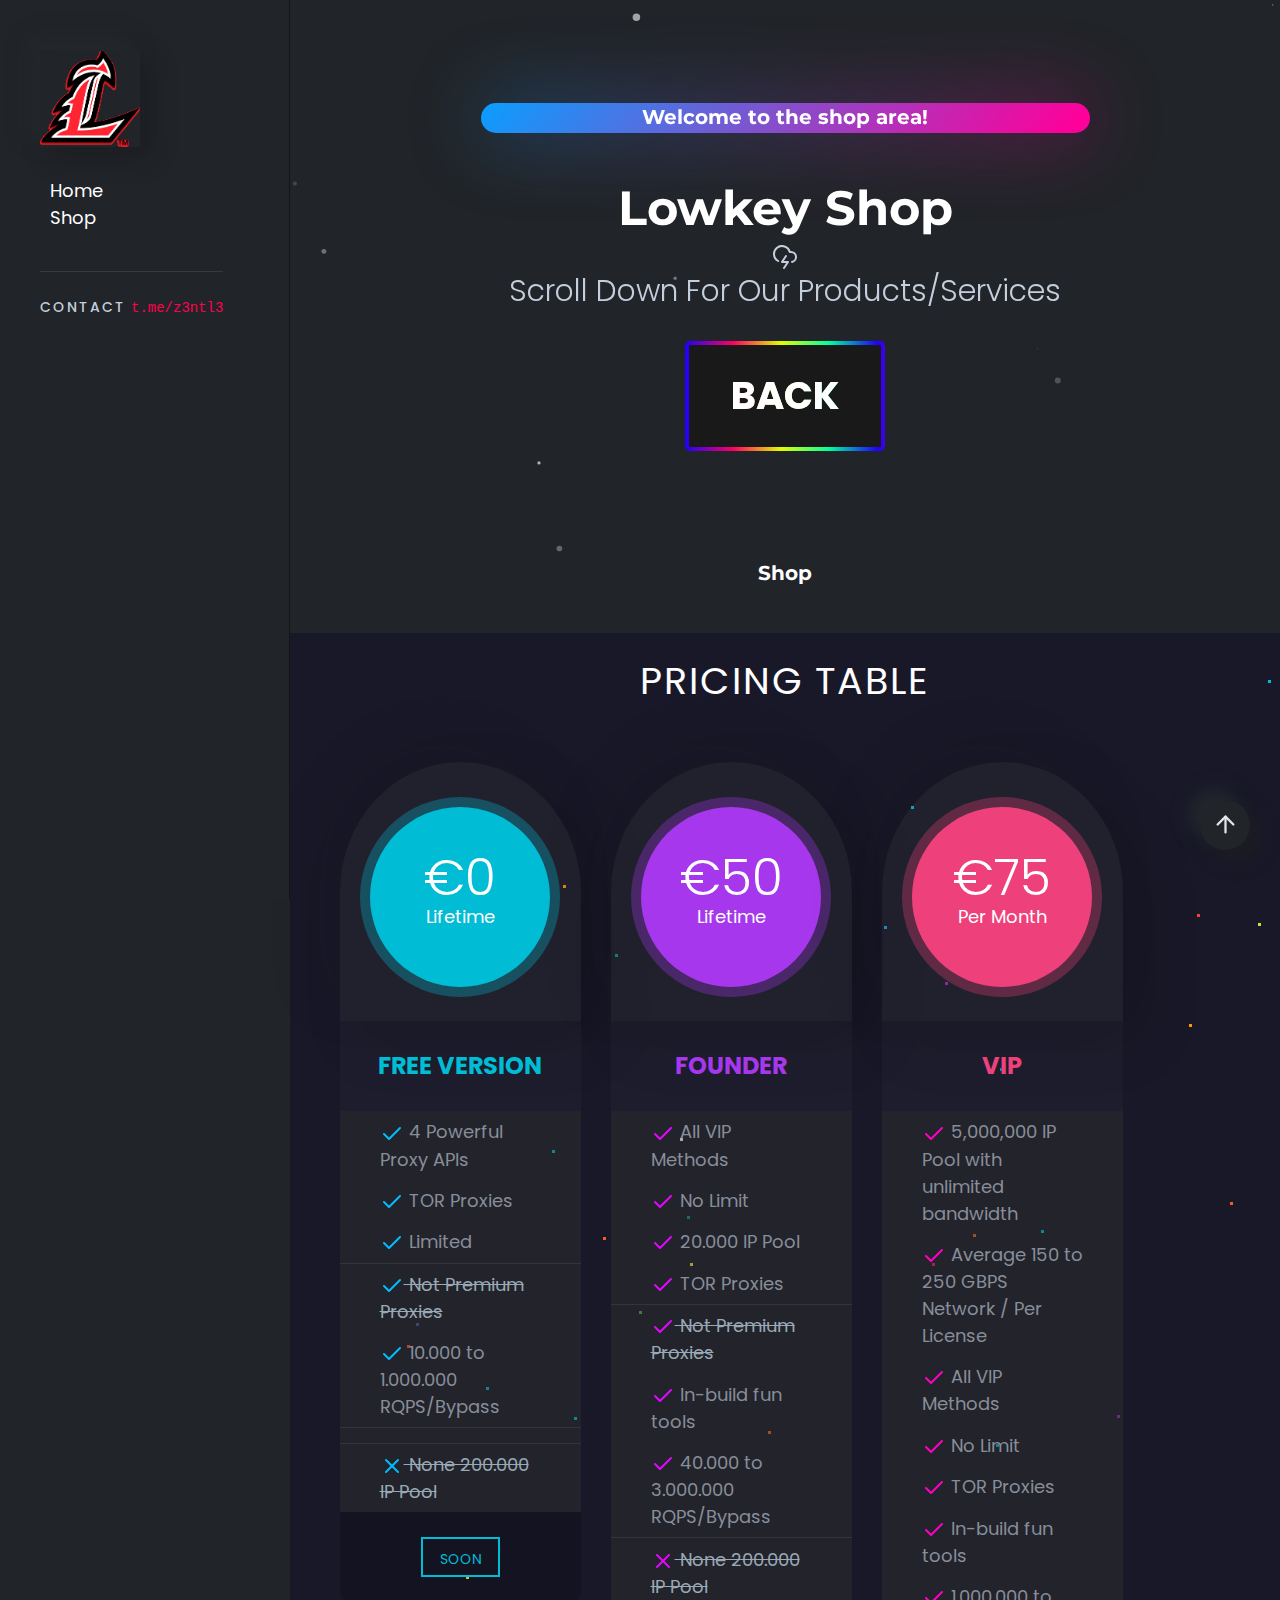
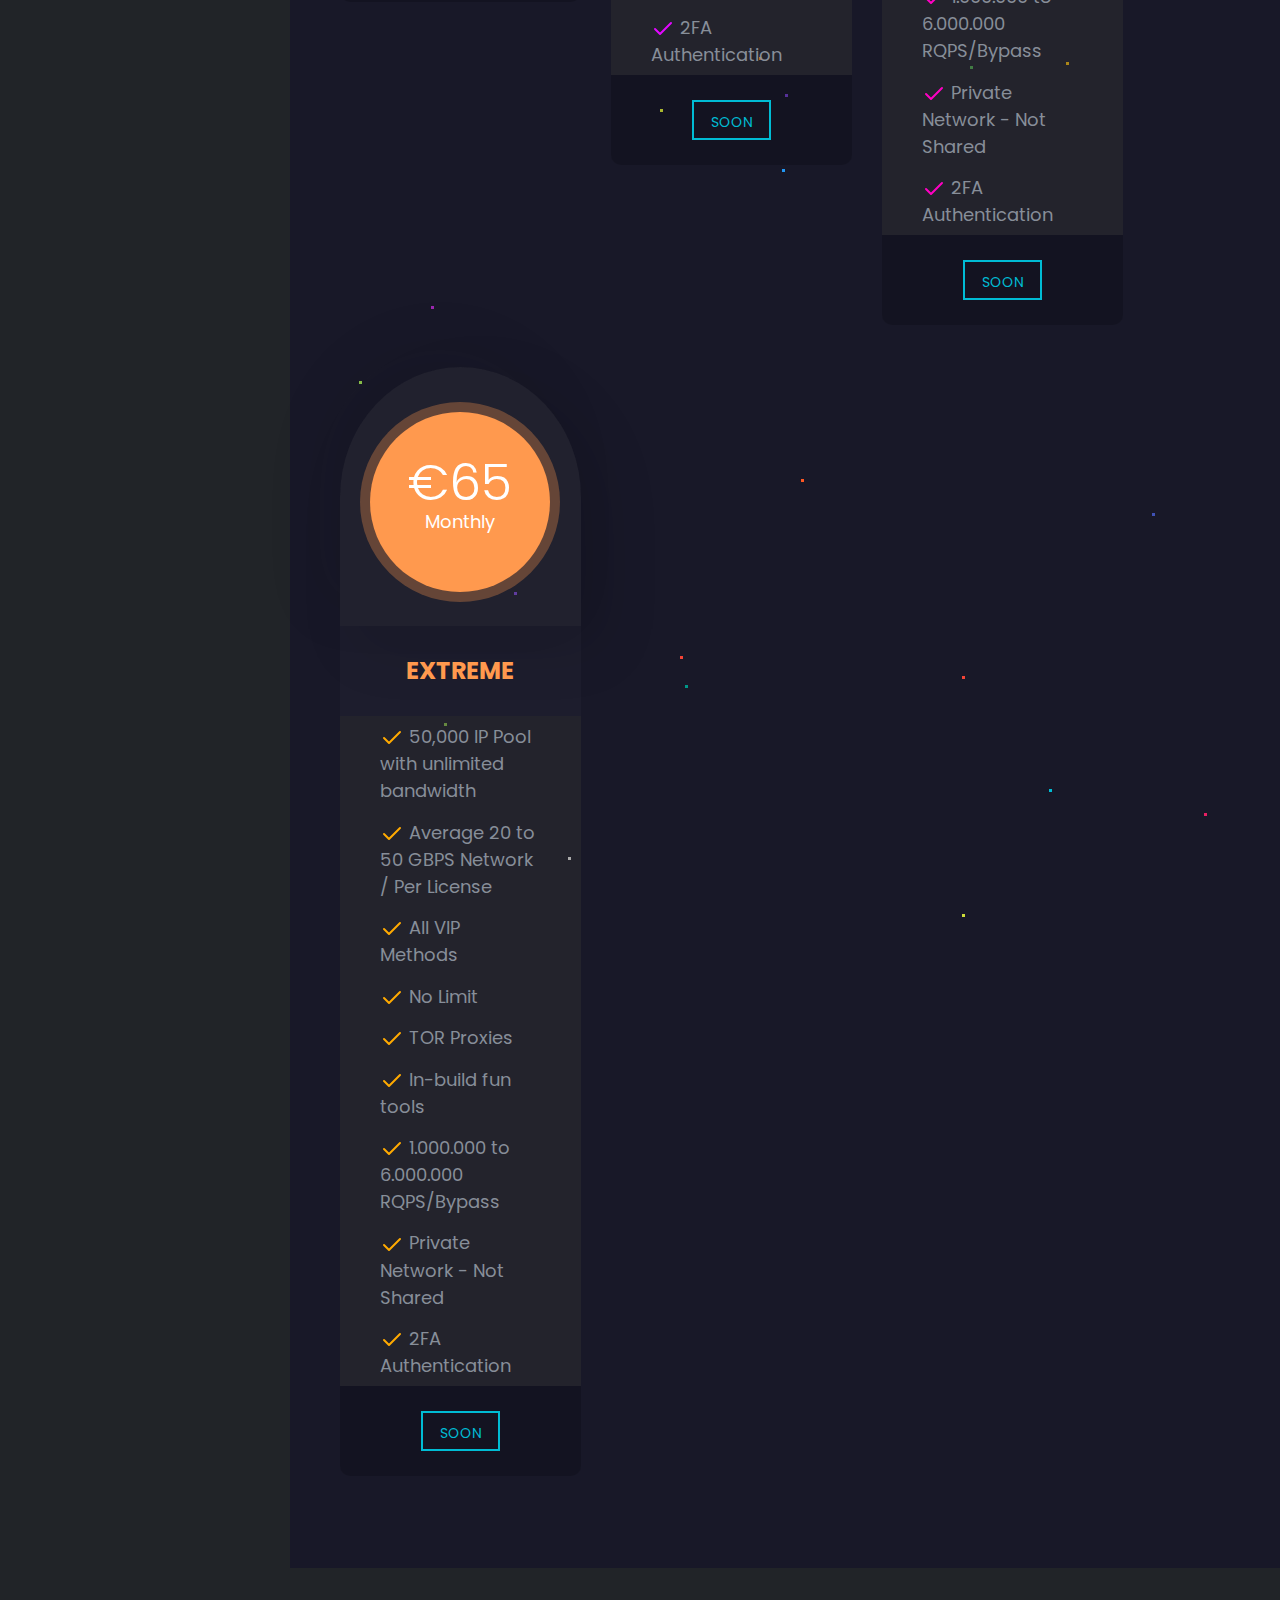
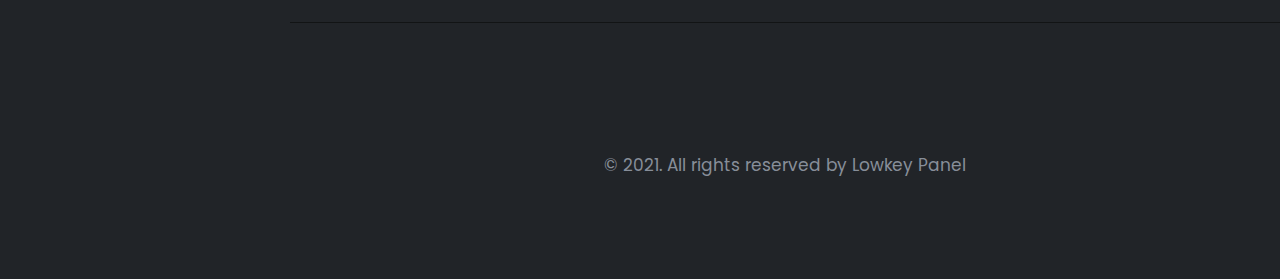
<file: shop/index.html>
<!DOCTYPE html>
<html lang="en">
<head>
<meta charset="utf-8">
<title>LowkeyPanel — #Shop</title>

<meta name="viewport" content="width=device-width, initial-scale=1">
<meta name="description" content="Buy your spot for Lowkey Panel now.">
<meta property="og:title" content="LowkeyPanel — #Shop">
<meta property="og:site_name" content="Lowkey CLI">
<meta property="og:url" content="https://lowkeypanel.me">
<meta property="og:description" content="Buy your spot for Lowkey Panel now.">
<meta property="og:type" content="website">
<meta property="og:image" content="https://lowkeypanel.me/logo.png">
<link rel="apple-touch-icon" sizes="180x180" href="https://lowkeypanel.me/logo.png">
<link rel="icon" type="image/png" sizes="32x32" href="https://lowkeypanel.me/logo.png">
<link rel="icon" type="image/png" sizes="16x16" href="https://lowkeypanel.me/logo.png">
<link rel="manifest" href="https://lowkeypanel.me/logo.png">
<link rel="mask-icon" href="https://lowkeypanel.me/logo.png" color="#5bbad5">
<link rel="shortcut icon" href="https://lowkeypanel.me/logo.png">
<meta name="apple-mobile-web-app-title" content="Lowkey CLI">
<meta name="application-name" content="Lowkey CLI">
<meta name="theme-color" content="#35363A">
<link rel="canonical" href="https://lowkeypanel.me">
<link rel="stylesheet" href="1.css">
<link rel="stylesheet" href="assets/css/vendor/bootstrap.min.css">
<link rel="stylesheet" href="assets/css/vendor/slick.css">
<link rel="stylesheet" href="assets/css/vendor/slick-theme.css">
<link rel="stylesheet" href="assets/css/vendor/aos.css">
<link rel="stylesheet" href="assets/css/plugins/feature.css">
<link rel="stylesheet" href="assets/css/style.css">
</head>

<body>
<script type="text/javascript">
var Tawk_API=Tawk_API||{}, Tawk_LoadStart=new Date();
(function(){
var s1=document.createElement("script"),s0=document.getElementsByTagName("script")[0];
s1.async=true;
s1.src='https://embed.tawk.to/612ac3e2d6e7610a49b27f0b/1fe7gqbcb';
s1.charset='UTF-8';
s1.setAttribute('crossorigin','*');
s0.parentNode.insertBefore(s1,s0);  
})();
</script>

<body class="template-color-1 home-sticky spybody" data-spy="scroll" data-target=".navbar-example2" data-offset="150">

    <!-- start Header area -->
    <div class="d-none d-xl-block">
        <header class="rn-header-area d-flex align-items-start flex-column left-header-style">
            <div class="logo-area">
                <a href="index.html">
                    <img src="logo.png" width="100" height="100">
                </a>
            </div>
            <nav id="sideNavs" class="mainmenu-nav navbar-example2">
                <ul class="primary-menu nav nav-pills">
                    <a button href="https://lowkeypanel.me/index.html">Home </button></a><br>
                    
                    <a button href="index.html">Shop </button></a><br>
                    
                    
                </ul>
            </nav>
            <div class="footer">
                <div class="social-share-style-1 mt--40">
                    <span class="title">Contact</span>
                    <code>t.me/z3ntl3</code>
                    
                    </ul>
                </div>
            </div>
        </header>
    </div>
    <!-- start Header area end -->

    <!-- Header Mobile Bar  -->
    <div class="header-style-2 d-block d-xl-none">
        <div class="row align-items-center">
            <div class="col-6">
                <div class="logo">
                    <a href="index.html">
                        <img src="logo.png" alt="Logo">
                    </a>
                </div>
            </div>
            <div class="col-6">
                <div class="header-right text-right">
                    <div class="hamberger-menu">
                        <i id="menuBtn" class="feather-menu humberger-menu"></i>
                    </div>
                </div>
            </div>
        </div>
    </div>
    <!-- Header Mobile Bar  -->

    <!-- Start Popup Mobile Menu  -->
    <div class="popup-mobile-menu">
        <div class="inner">
            <div class="menu-top">
                <div class="menu-header">
                    <a class="logo" href="index.html">
                        <img src="logo.png" width="50" height="50">
                    </a>
                    <div class="close-button">
                        <button class="close-menu-activation close"><i data-feather="x"></i></button>
                    </div>
                </div>
            </div>
            <div class="content">
                <ul class="primary-menu nav nav-pills">
                    <li class="nav-item"><a class="nav-link smoth-animation-two active" href="#home">Home</a></li>
                    
                    
                </ul>
                <!-- social sharea area -->
                <div class="social-share-style-1 mt--40">
                    <span class="title">CONTACT</span>
                    <ul class="social-share d-flex liststyle">
			    <code>t.me/z3ntl3</code>
                    </ul>
                </div>
                <!-- end -->
            </div>
        </div>
    </div>
    <!-- End Popup Mobile Menu  -->

    <main class="page-wrapper-two">

        <!-- start slider area -->
        <section id="home" class="slider-style-5 rn-section-gap pb--110 align-items-center with-particles">
            <div id="particles-js"></div>
            <div class="container">
                <div class="row">
                    <div class="col-lg-12">
                        <div class="banner-inner">
                          <div class="why">
                          <div class="block glow">
                             <h6>Welcome to the shop area!</h6>
                         </div>
                          
                          </div>
                            <h1>Lowkey Shop</h1>
                            <!-- type headline start-->
                            <span class="cd-headline clip is-full-width">
                                <span><i data-feather="cloud-lightning"></i><br>Scroll Down For Our Products/Services</span>
                            <!-- ROTATING TEXT -->
                            
                        </div><br>
                        <center>
                            <a href="https://lowkeypanel.me/" target="_blank"class="rainbow-button" alt="Back"></a></center>
                    </div>
                </div>
            </div>
        </section>
        <!-- start slider area End -->
<center>
    <h6>Shop</h6><br>
    <div id="mainCoantiner">
        <!--dust particel-->
        <div class="margin-body">
        
        <div>
          <div class="starsec"></div>
          <div class="starthird"></div>
          <div class="starfourth"></div>
          <div class="starfifth"></div>
        </div>
        <!--Dust particle end--->
      
        <div class="row">
          <div class="col-sm-12 col-md-12">
            <div class="wpb_text_column wpb_content_element ">
                <div class="wpb_wrapper">
                  <div class="title-h1 text-center"><span><span class="light">pricing </span> table</span></div>
                </div>
              </div>
          </div>
        </div>
        
        <div class="row">
          <div class="col-sm-3 col-md-3 pricing-column-wrapper">
               <div class="pricing-column">
                    <div class="pricing-price-row">
                      <div class="pricing-price-wrapper">
                        <div class="pricing-price">
                          <div class="pricing-cost">€0</div>
                          <div class="time">Lifetime</div>
                        </div>
                      </div>
                    </div>
                    <div class="pricing-row-title">
                      <div class="pricing_row_title">Free Version</div>
                    </div>
                    <figure><i data-feather="check" color=#03bcff></i> 4 Powerful Proxy APIs </figure>
                    <figure><i data-feather="check" color=#03bcff></i> TOR Proxies</figure>
                    <figure><i data-feather="check" color=#03bcff></i> Limited</figure>
                    <figure class="pricing-row strike"><i data-feather="check" color=#03bcff></i> Not Premium Proxies</figure>
                    
                    <figure><i data-feather="check" color=#03bcff></i> 10.000 to 1.000.000 RQPS/Bypass</figure>
		    
                    <figure class="pricing-row strike"><span></span></figure>
                    <figure class="pricing-row strike"><i data-feather="x" color=#03bcff></i> None 200.000 IP Pool</figure>
                    
                    <div class="pricing-footer">
                      <div class="gem-button-container gem-button-position-center"><a href="" target="_blank" class="gem-button gem-green">Soon</a></div>
                    </div>
                  </div>
          </div>
          <div class="col-sm-3 col-md-3 pricing-column-wrapper">
             <div class="pricing-column">
                    <div class="pricing-price-row">
                      <div class="pricing-price-wrapper">
                        <div class="pricing-price">
                          <div class="pricing-cost">€50</div>
                          <div class="time">Lifetime</div>
                        </div>
                      </div>
                    </div>
                    <div class="pricing-row-title">
                      <div class="pricing_row_title">Founder</div>
                    </div>
                    <figure><i data-feather="check" color=#e208ff></i> All VIP Methods</figure>
                    <figure><i data-feather="check" color=#e208ff></i> No Limit</figure>
                    <figure><i data-feather="check" color=#e208ff></i> 20.000 IP Pool</figure>
                    <figure><i data-feather="check" color=#e208ff></i> TOR Proxies</figure>
                    <figure class="pricing-row strike"><i data-feather="check" color=#e208ff></i> Not Premium Proxies</figure>
                    <figure><i data-feather="check" color=#e208ff></i> In-build fun tools </figure>
                    <figure><i data-feather="check" color=#e208ff></i> 40.000 to 3.000.000 RQPS/Bypass</figure>
                    <figure class="pricing-row strike"><i data-feather="x" color=#e208ff></i> None 200.000 IP Pool</figure>
		     <figure><i data-feather="check" color=#e208ff></i> 2FA Authentication</figure>
                    
                    
                   
                     <div class="pricing-footer">
                        <div class="gem-button-container gem-button-position-center"><a href="" target="_blank" class="gem-button gem-green">Soon</a></div>
                      </div>
                  
                  </div>
          </div>
          <div class="col-sm-3 col-md-3 pricing-column-wrapper">
            <div class="pricing-column">
                    <div class="pricing-price-row">
                      <div class="pricing-price-wrapper">
                        <div class="pricing-price">
                          <div class="pricing-cost">€75</div>
                          <div class="time">Per Month</div>
                        </div>
                      </div>
                    </div>
                    <div class="pricing-row-title">
                      <div class="pricing_row_title">VIP</div>
                    </div>
                    <figure><i data-feather="check" color=#ff00c3></i> 5,000,000 IP Pool with unlimited bandwidth</figure>
                    <figure><i data-feather="check" color=#ff00c3></i> Average 150 to 250 GBPS Network / Per License</figure>
                    
                    <figure><i data-feather="check" color=#ff00c3></i> <span>All VIP Methods</span></figure>
                    <figure><i data-feather="check" color=#ff00c3></i> <span>No Limit</span></figure>
                    <figure><i data-feather="check" color=#ff00c3></i> <span>TOR Proxies</span></figure>
                    
                    <figure><i data-feather="check" color=#ff00c3></i> In-build fun tools</figure>
                    <figure><i data-feather="check" color=#ff00c3></i> 1.000.000 to 6.000.000 RQPS/Bypass</figure>
		            <figure><i data-feather="check" color=#ff00c3></i> Private Network - Not Shared</figure>
		    <figure><i data-feather="check" color=#ff00c3></i> 2FA Authentication</figure>
                    <div class="pricing-footer">
                        <div class="gem-button-container gem-button-position-center"><a href="" target="_blank" class="gem-button gem-green">Soon</a></div>
                      </div>
                  </div>
          </div>
            <div class="col-sm-3 col-md-3 pricing-column-wrapper">
                <div class="pricing-column">
                        <div class="pricing-price-row">
                        <div class="pricing-price-wrapper">
                            <div class="pricing-price">
                            <div style=" " class="pricing-cost">€65</div>
                            <div class="time" style="display:inline-block;">Monthly</div>
                            </div>
                        </div>
                        </div>
                        <div class="pricing-row-title">
                        <div class="pricing_row_title">Extreme</div>
                        </div>
                        <figure><i data-feather="check" color=#ffaa00></i> 50,000 IP Pool with unlimited bandwidth</figure>
                        <figure><i data-feather="check" color=#ffaa00></i> Average 20 to 50 GBPS Network / Per License</figure>
                    	<figure><i data-feather="check" color=#ffaa00></i> <span>All VIP Methods</span></figure>
                    	<figure><i data-feather="check" color=#ffaa00></i> <span>No Limit</span></figure>
                    
                    	<figure><i data-feather="check" color=#ffaa00></i> <span>TOR Proxies</span></figure>
                    
                    	<figure><i data-feather="check" color=#ffaa00></i> In-build fun tools</figure>
                        <figure><i data-feather="check" color=#ffaa00></i> 1.000.000 to 6.000.000 RQPS/Bypass</figure>
                        <figure><i data-feather="check" color=#ffaa00></i> Private Network - Not Shared</figure>
			<figure><i data-feather="check" color=#ffaa00></i> 2FA Authentication</figure>
                        <div class="pricing-footer">
                            <div class="gem-button-container gem-button-position-center"><a href="" target="_blank" class="gem-button gem-green">Soon</a></div>
                          </div>
                    </div>
            </div>
        </div>
      
       </div>
      </div>
        <br><br>

        

        <!-- End SIngle Service -->
                    

                </div>
            </div>
        </div>
        <!-- End Resume Area -->
        
        <!-- pricing area -->
        <!-- Start Footer Area -->
        <div class="rn-footer-area rn-section-gap section-separator">
            <div class="container">
                <div class="row">
                    <div class="col-lg-12">
                        <div class="footer-area text-center">
                            <p class="description mt--30">© 2021. All rights reserved by <a target="_blank" href="https://lowkeypanel.me/">Lowkey Panel</a></p>
                        </div>
                    </div>
                </div>
            </div>
        </div>
        <!-- End Footer Area -->
        <!-- modal area -->
        <!-- Modal Portfolio Body area Start -->
       
        <!-- End Modal Portfolio area -->
        <!-- modal area End -->


        <!-- Back to  top Start -->
        <div class="backto-top">
            <div>
                <i data-feather="arrow-up"></i>
            </div>
        </div>
        <!-- Back to top end -->

    </main>







    <!-- JS ============================================ -->
    <script src="assets/js/vendor/jquery.js"></script>
    <script src="assets/js/vendor/modernizer.min.js"></script>
    <script src="assets/js/vendor/feather.min.js"></script>
    <script src="assets/js/vendor/slick.min.js"></script>
    <script src="assets/js/vendor/bootstrap.js"></script>
    <script src="assets/js/vendor/text-type.js"></script>
    <script src="assets/js/vendor/wow.js"></script>
    <script src="assets/js/vendor/aos.js"></script>
    <script src="assets/js/vendor/particles.js"></script>
    <!-- main JS -->
    <script src="assets/js/main.js"></script>

    <script>
        particlesJS('particles-js',

            {
                "particles": {
                    "number": {
                        "value": 20,
                        "density": {
                            "enable": true,
                            "value_area": 800
                        }
                    },
                    "color": {
                        "value": ["#ffffff", ]
                    },
                    "shape": {
                        "type": "circle",
                        "stroke": {
                            "width": 0,
                            "color": "#000000"
                        },
                        "polygon": {
                            "nb_sides": 4
                        },
                        "image": {
                            "src": "img/github.svg",
                            "width": 100,
                            "height": 100
                        }
                    },
                    "opacity": {
                        "value": 0.8,
                        "random": true,
                        "anim": {
                            "enable": false,
                            "speed": 1,
                            "opacity_min": 0.1,
                            "sync": false
                        }
                    },
                    "size": {
                        "value": 4,
                        "random": true,
                        "anim": {
                            "enable": false,
                            "speed": 40,
                            "size_min": 0.1,
                            "sync": false
                        }
                    },
                    "line_linked": {
                        "enable": false,
                        "distance": 150,
                        "color": "#ffffff",
                        "opacity": 0.4,
                        "width": 1
                    },
                    "move": {
                        "enable": true,
                        "speed": 6,
                        "direction": "none",
                        "random": false,
                        "straight": false,
                        "out_mode": "out",
                        "attract": {
                            "enable": false,
                            "rotateX": 600,
                            "rotateY": 1200
                        }
                    }
                },
                "interactivity": {
                    "detect_on": "canvas",
                    "events": {
                        "onhover": {
                            "enable": true,
                            "mode": "repulse"
                        },
                        "onclick": {
                            "enable": true,
                            "mode": "push"
                        },
                        "resize": true
                    },
                    "modes": {
                        "grab": {
                            "distance": 400,
                            "line_linked": {
                                "opacity": 1
                            }
                        },
                        "bubble": {
                            "distance": 800,
                            "size": 40,
                            "duration": 2,
                            "opacity": 8,
                            "speed": 3
                        },
                        "repulse": {
                            "distance": 200
                        },
                        "push": {
                            "particles_nb": 4
                        },
                        "remove": {
                            "particles_nb": 2
                        }
                    }
                },
                "retina_detect": true,
                "config_demo": {
                    "hide_card": false,
                    "background_color": "#b61924",
                    "background_image": "",
                    "background_position": "50% 50%",
                    "background_repeat": "no-repeat",
                    "background_size": "cover"
                }
            }

        );
    </script>
</body>
</html>
</file>
<file: shop/1.css>
body
{
      background-color: #181828;
}

#mainCoantiner
{
  background-image:url("https://1.bp.blogspot.com/-Fo3iRt97ZXY/XvSG4EMwi0I/AAAAAAAAVEo/mrApRTcVVRk1m-fX9K-ffNwRUXlHUocdwCLcBGAsYHQ/s1600/h.jpg");
  
   background-color: #181828;
  height:100%;
  width:100%;
  padding-bottom: 50px;
}

.mystyleSec
{
  background-image: url(http://thepatternlibrary.com/img/h.jpg);
}

.mystylethird
{
background-image: url("https://www.toptal.com/designers/subtlepatterns/patterns/binding_dark.png");
}
/*************header*******/

.main-header {
    top: 0;
    left: 0;
    z-index: 20;
    -webkit-transform: translate3d(0,0,0);
    height: 70px;
    width: 100%;
    bottom: inherit;
    text-align: center;
    background: rgba(28, 31, 47, 0.16);
    overflow: hidden;
    border: 1px solid #2e344d;
    -webkit-transition: all 0.3s ease-in-out 0s;
    -moz-transition: all 0.3s ease-in-out 0s;
    -ms-transition: all 0.3s ease-in-out 0s;
    -o-transition: all 0.3s ease-in-out 0s;
    transition: all 0.3s ease-in-out 0s;
    box-shadow: 10px 10px 36px rgb(0,0,0,0.5), -13px -13px 23px rgba(255,255,255, 0.03);
    border-width: 1px 0px 0 1px;
}

.folio-btn {
    position: absolute;
    bottom: 0;
    background: rgba(255, 255, 255, 0.03);
    border-top: 1px solid rgba(255,255,255,0.1);
    right: 0;
    height: 70px;
    width: 70px;
}

.folio-btn-item {
position: absolute;
    width: 40px;
    height: 40px;
    left: 15px;
    top: 15px;
}

.folio-btn-dot {
    float: left;
    width: 33.3%;
    height: 33.3%;
    position: relative;
}

.folio-btn-dot:before {
    content: '';
    position: absolute;
    left: 50%;
    top: 50%;
    width: 4px;
    height: 4px;
    margin: -2px 0 0 -2px;
    border-radius: 50%;
    transition: all 300ms linear;
    transform: scale(1.0);
}

.folio-btn-dot:before
{
  background: #00BCD4;
}

.folio-btn:hover .folio-btn-dot:first-child:before, .folio-btn:hover .folio-btn-dot:nth-child(3):before, .folio-btn:hover .folio-btn-dot:nth-child(4):before, .folio-btn:hover .folio-btn-dot:nth-child(8):before {
    transform: scale(1.8);
    opacity: 0.5;
}


/***social***/
.header-social {
position: absolute;
    z-index: 20;
    width: auto;
    bottom: 17px;
    right: 90px;
    padding: 0;
    min-width: 140px;
    box-shadow: 3px 9px 16px rgb(0,0,0,0.4), -3px -3px 10px rgba(255,255,255, 0.06), inset 14px 14px 26px rgb(0,0,0,0.3), inset -3px -3px 15px rgba(255,255,255, 0.05);
    border-width: 1px 0px 0px 1px;
    border-style: solid;
    border-color: #2e344d;
}

.header-social:before
{
  background: #00BCD4;
}

.header-social:before {
    content: '';
    position: absolute;
    left: 50%;
    top: -3px;
    width: 36px;
    margin-left: -18px;
    height: 6px;
}

.header-social li {
    display: block;
    float: left;
    margin-top: 0;
}

.header-social li a {
    width: 36px;
    height: 36px;
    line-height: 36px;
    display: inline-block;
    font-size: 12px;
    border-style: solid;
    color: rgba(255, 255, 255, 0.41);
    border: 1px solid rgba(255, 255, 255, 0.08);
    transition: all 300ms linear;
}

.header-social li a:hover
{
  color:  #00BCD4;
  cursor:pointer;
}

ul, li
{
      border: none;
    outline: 0;
    font-weight: inherit;
    font-style: inherit;
    font-size: 100%;
    font-family: inherit;
    vertical-align: baseline;
    text-decoration: none;
    margin: 0;
    padding: 0;
}

ol, ul {
    list-style: none;
}

.main-header:before {
    content: '';
    position: absolute;
    left: 10px;
    width: 60px;
    height: 1px;
    bottom: 120px;
    background: rgba(255,255,255,0.1);
}

/***end*****/

.card{    border: none;
    border-radius: 30px;
background-color: #14edaa;}

.wow-bg
{
      background-color: #141421;
    border: 1px solid #2e2e4c;
    box-shadow: 3px 9px 16px rgb(0,0,0,0.4), -3px -3px 10px rgba(255,255,255, 0.06), inset 14px 14px 26px rgb(0,0,0,0.3), inset -3px -3px 15px rgba(255,255,255, 0.05);
  border-radius: 10px;
  margin-top: 4px;
}



.starsec{
  content: " ";
    position: absolute;
    width: 3px;
    height: 3px;
    background: transparent;
   box-shadow: 571px 173px #00BCD4, 1732px 143px #00BCD4, 1745px 454px #FF5722, 234px 784px #00BCD4, 1793px 1123px #FF9800, 1076px 504px #03A9F4, 633px 601px #FF5722, 350px 630px #FFEB3B, 1164px 782px #00BCD4, 76px 690px #3F51B5, 1825px 701px #CDDC39, 1646px 578px #FFEB3B, 544px 293px #2196F3, 445px 1061px #673AB7, 928px 47px #00BCD4, 168px 1410px #8BC34A, 777px 782px #9C27B0, 1235px 1941px #9C27B0, 104px 1690px #8BC34A, 1167px 1338px #E91E63, 345px 1652px #009688, 1682px 1196px #F44336, 1995px 494px #8BC34A, 428px 798px #FF5722, 340px 1623px #F44336, 605px 349px #9C27B0, 1339px 1344px #673AB7, 1102px 1745px #3F51B5, 1592px 1676px #2196F3, 419px 1024px #FF9800, 630px 1033px #4CAF50, 1995px 1644px #00BCD4, 1092px 712px #9C27B0, 1355px 606px #F44336, 622px 1881px #CDDC39, 1481px 621px #9E9E9E, 19px 1348px #8BC34A, 864px 1780px #E91E63, 442px 1136px #2196F3, 67px 712px #FF5722, 89px 1406px #F44336, 275px 321px #009688, 592px 630px #E91E63, 1012px 1690px #9C27B0, 1749px 23px #673AB7, 94px 1542px #FFEB3B, 1201px 1657px #3F51B5, 1505px 692px #2196F3, 1799px 601px #03A9F4, 656px 811px #00BCD4, 701px 597px #00BCD4, 1202px 46px #FF5722, 890px 569px #FF5722, 1613px 813px #2196F3, 223px 252px #FF9800, 983px 1093px #F44336, 726px 1029px #FFC107, 1764px 778px #CDDC39, 622px 1643px #F44336, 174px 1559px #673AB7, 212px 517px #00BCD4, 340px 505px #FFF, 1700px 39px #FFF, 1768px 516px #F44336, 849px 391px #FF9800, 228px 1824px #FFF, 1119px 1680px #FFC107, 812px 1480px #3F51B5, 1438px 1585px #CDDC39, 137px 1397px #FFF, 1080px 456px #673AB7, 1208px 1437px #03A9F4, 857px 281px #F44336, 1254px 1306px #CDDC39, 987px 990px #4CAF50, 1655px 911px #00BCD4, 1102px 1216px #FF5722, 1807px 1044px #FFF, 660px 435px #03A9F4, 299px 678px #4CAF50, 1193px 115px #FF9800, 918px 290px #CDDC39, 1447px 1422px #FFEB3B, 91px 1273px #9C27B0, 108px 223px #FFEB3B, 146px 754px #00BCD4, 461px 1446px #FF5722, 1004px 391px #673AB7, 1529px 516px #F44336, 1206px 845px #CDDC39, 347px 583px #009688, 1102px 1332px #F44336, 709px 1756px #00BCD4, 1972px 248px #FFF, 1669px 1344px #FF5722, 1132px 406px #F44336, 320px 1076px #CDDC39, 126px 943px #FFEB3B, 263px 604px #FF5722, 1546px 692px #F44336;
  animation: animStar 150s linear infinite;
}

.starthird
{
  content: " ";
    position: absolute;
    width: 3px;
    height: 3px;
    background: transparent;
   box-shadow: 571px 173px #00BCD4, 1732px 143px #00BCD4, 1745px 454px #FF5722, 234px 784px #00BCD4, 1793px 1123px #FF9800, 1076px 504px #03A9F4, 633px 601px #FF5722, 350px 630px #FFEB3B, 1164px 782px #00BCD4, 76px 690px #3F51B5, 1825px 701px #CDDC39, 1646px 578px #FFEB3B, 544px 293px #2196F3, 445px 1061px #673AB7, 928px 47px #00BCD4, 168px 1410px #8BC34A, 777px 782px #9C27B0, 1235px 1941px #9C27B0, 104px 1690px #8BC34A, 1167px 1338px #E91E63, 345px 1652px #009688, 1682px 1196px #F44336, 1995px 494px #8BC34A, 428px 798px #FF5722, 340px 1623px #F44336, 605px 349px #9C27B0, 1339px 1344px #673AB7, 1102px 1745px #3F51B5, 1592px 1676px #2196F3, 419px 1024px #FF9800, 630px 1033px #4CAF50, 1995px 1644px #00BCD4, 1092px 712px #9C27B0, 1355px 606px #F44336, 622px 1881px #CDDC39, 1481px 621px #9E9E9E, 19px 1348px #8BC34A, 864px 1780px #E91E63, 442px 1136px #2196F3, 67px 712px #FF5722, 89px 1406px #F44336, 275px 321px #009688, 592px 630px #E91E63, 1012px 1690px #9C27B0, 1749px 23px #673AB7, 94px 1542px #FFEB3B, 1201px 1657px #3F51B5, 1505px 692px #2196F3, 1799px 601px #03A9F4, 656px 811px #00BCD4, 701px 597px #00BCD4, 1202px 46px #FF5722, 890px 569px #FF5722, 1613px 813px #2196F3, 223px 252px #FF9800, 983px 1093px #F44336, 726px 1029px #FFC107, 1764px 778px #CDDC39, 622px 1643px #F44336, 174px 1559px #673AB7, 212px 517px #00BCD4, 340px 505px #FFF, 1700px 39px #FFF, 1768px 516px #F44336, 849px 391px #FF9800, 228px 1824px #FFF, 1119px 1680px #FFC107, 812px 1480px #3F51B5, 1438px 1585px #CDDC39, 137px 1397px #FFF, 1080px 456px #673AB7, 1208px 1437px #03A9F4, 857px 281px #F44336, 1254px 1306px #CDDC39, 987px 990px #4CAF50, 1655px 911px #00BCD4, 1102px 1216px #FF5722, 1807px 1044px #FFF, 660px 435px #03A9F4, 299px 678px #4CAF50, 1193px 115px #FF9800, 918px 290px #CDDC39, 1447px 1422px #FFEB3B, 91px 1273px #9C27B0, 108px 223px #FFEB3B, 146px 754px #00BCD4, 461px 1446px #FF5722, 1004px 391px #673AB7, 1529px 516px #F44336, 1206px 845px #CDDC39, 347px 583px #009688, 1102px 1332px #F44336, 709px 1756px #00BCD4, 1972px 248px #FFF, 1669px 1344px #FF5722, 1132px 406px #F44336, 320px 1076px #CDDC39, 126px 943px #FFEB3B, 263px 604px #FF5722, 1546px 692px #F44336;
  animation: animStar 10s linear infinite;
}

.starfourth
{
  content: " ";
    position: absolute;
    width: 2px;
    height: 2px;
    background: transparent;
   box-shadow: 571px 173px #00BCD4, 1732px 143px #00BCD4, 1745px 454px #FF5722, 234px 784px #00BCD4, 1793px 1123px #FF9800, 1076px 504px #03A9F4, 633px 601px #FF5722, 350px 630px #FFEB3B, 1164px 782px #00BCD4, 76px 690px #3F51B5, 1825px 701px #CDDC39, 1646px 578px #FFEB3B, 544px 293px #2196F3, 445px 1061px #673AB7, 928px 47px #00BCD4, 168px 1410px #8BC34A, 777px 782px #9C27B0, 1235px 1941px #9C27B0, 104px 1690px #8BC34A, 1167px 1338px #E91E63, 345px 1652px #009688, 1682px 1196px #F44336, 1995px 494px #8BC34A, 428px 798px #FF5722, 340px 1623px #F44336, 605px 349px #9C27B0, 1339px 1344px #673AB7, 1102px 1745px #3F51B5, 1592px 1676px #2196F3, 419px 1024px #FF9800, 630px 1033px #4CAF50, 1995px 1644px #00BCD4, 1092px 712px #9C27B0, 1355px 606px #F44336, 622px 1881px #CDDC39, 1481px 621px #9E9E9E, 19px 1348px #8BC34A, 864px 1780px #E91E63, 442px 1136px #2196F3, 67px 712px #FF5722, 89px 1406px #F44336, 275px 321px #009688, 592px 630px #E91E63, 1012px 1690px #9C27B0, 1749px 23px #673AB7, 94px 1542px #FFEB3B, 1201px 1657px #3F51B5, 1505px 692px #2196F3, 1799px 601px #03A9F4, 656px 811px #00BCD4, 701px 597px #00BCD4, 1202px 46px #FF5722, 890px 569px #FF5722, 1613px 813px #2196F3, 223px 252px #FF9800, 983px 1093px #F44336, 726px 1029px #FFC107, 1764px 778px #CDDC39, 622px 1643px #F44336, 174px 1559px #673AB7, 212px 517px #00BCD4, 340px 505px #FFF, 1700px 39px #FFF, 1768px 516px #F44336, 849px 391px #FF9800, 228px 1824px #FFF, 1119px 1680px #FFC107, 812px 1480px #3F51B5, 1438px 1585px #CDDC39, 137px 1397px #FFF, 1080px 456px #673AB7, 1208px 1437px #03A9F4, 857px 281px #F44336, 1254px 1306px #CDDC39, 987px 990px #4CAF50, 1655px 911px #00BCD4, 1102px 1216px #FF5722, 1807px 1044px #FFF, 660px 435px #03A9F4, 299px 678px #4CAF50, 1193px 115px #FF9800, 918px 290px #CDDC39, 1447px 1422px #FFEB3B, 91px 1273px #9C27B0, 108px 223px #FFEB3B, 146px 754px #00BCD4, 461px 1446px #FF5722, 1004px 391px #673AB7, 1529px 516px #F44336, 1206px 845px #CDDC39, 347px 583px #009688, 1102px 1332px #F44336, 709px 1756px #00BCD4, 1972px 248px #FFF, 1669px 1344px #FF5722, 1132px 406px #F44336, 320px 1076px #CDDC39, 126px 943px #FFEB3B, 263px 604px #FF5722, 1546px 692px #F44336;
  animation: animStar 50s linear infinite;
}

.starfifth
{
  content: " ";
    position: absolute;
    width: 1px;
    height: 1px;
    background: transparent;
   box-shadow: 571px 173px #00BCD4, 1732px 143px #00BCD4, 1745px 454px #FF5722, 234px 784px #00BCD4, 1793px 1123px #FF9800, 1076px 504px #03A9F4, 633px 601px #FF5722, 350px 630px #FFEB3B, 1164px 782px #00BCD4, 76px 690px #3F51B5, 1825px 701px #CDDC39, 1646px 578px #FFEB3B, 544px 293px #2196F3, 445px 1061px #673AB7, 928px 47px #00BCD4, 168px 1410px #8BC34A, 777px 782px #9C27B0, 1235px 1941px #9C27B0, 104px 1690px #8BC34A, 1167px 1338px #E91E63, 345px 1652px #009688, 1682px 1196px #F44336, 1995px 494px #8BC34A, 428px 798px #FF5722, 340px 1623px #F44336, 605px 349px #9C27B0, 1339px 1344px #673AB7, 1102px 1745px #3F51B5, 1592px 1676px #2196F3, 419px 1024px #FF9800, 630px 1033px #4CAF50, 1995px 1644px #00BCD4, 1092px 712px #9C27B0, 1355px 606px #F44336, 622px 1881px #CDDC39, 1481px 621px #9E9E9E, 19px 1348px #8BC34A, 864px 1780px #E91E63, 442px 1136px #2196F3, 67px 712px #FF5722, 89px 1406px #F44336, 275px 321px #009688, 592px 630px #E91E63, 1012px 1690px #9C27B0, 1749px 23px #673AB7, 94px 1542px #FFEB3B, 1201px 1657px #3F51B5, 1505px 692px #2196F3, 1799px 601px #03A9F4, 656px 811px #00BCD4, 701px 597px #00BCD4, 1202px 46px #FF5722, 890px 569px #FF5722, 1613px 813px #2196F3, 223px 252px #FF9800, 983px 1093px #F44336, 726px 1029px #FFC107, 1764px 778px #CDDC39, 622px 1643px #F44336, 174px 1559px #673AB7, 212px 517px #00BCD4, 340px 505px #FFF, 1700px 39px #FFF, 1768px 516px #F44336, 849px 391px #FF9800, 228px 1824px #FFF, 1119px 1680px #FFC107, 812px 1480px #3F51B5, 1438px 1585px #CDDC39, 137px 1397px #FFF, 1080px 456px #673AB7, 1208px 1437px #03A9F4, 857px 281px #F44336, 1254px 1306px #CDDC39, 987px 990px #4CAF50, 1655px 911px #00BCD4, 1102px 1216px #FF5722, 1807px 1044px #FFF, 660px 435px #03A9F4, 299px 678px #4CAF50, 1193px 115px #FF9800, 918px 290px #CDDC39, 1447px 1422px #FFEB3B, 91px 1273px #9C27B0, 108px 223px #FFEB3B, 146px 754px #00BCD4, 461px 1446px #FF5722, 1004px 391px #673AB7, 1529px 516px #F44336, 1206px 845px #CDDC39, 347px 583px #009688, 1102px 1332px #F44336, 709px 1756px #00BCD4, 1972px 248px #FFF, 1669px 1344px #FF5722, 1132px 406px #F44336, 320px 1076px #CDDC39, 126px 943px #FFEB3B, 263px 604px #FF5722, 1546px 692px #F44336;
  animation: animStar 80s linear infinite;
}

@keyframes animStar
{
  0% {
    transform: translateY(0px);
}
  100% {
    transform: translateY(-2000px);
}
}



.logn-btn
{
     background: #1c1f2f;
    border-radius: 30px;
    overflow: hidden;
    border: 1px solid #2e344d;
    -webkit-transition: all 0.3s ease-in-out 0s;
    -moz-transition: all 0.3s ease-in-out 0s;
    -ms-transition: all 0.3s ease-in-out 0s;
    -o-transition: all 0.3s ease-in-out 0s;
    transition: all 0.3s ease-in-out 0s;
    /* box-shadow: 10px 10px 36px rgb(0,0,0,0.5), -13px -13px 23px rgba(255,255,255, 0.03), inset 14px 14px 70px rgb(0,0,0,0.2), inset -15px -15px 30px rgba(255,255,255, 0.04); */
    box-shadow: 0px 2px 26px rgb(0,0,0,0.5), 0px 7px 13px rgba(255,255,255, 0.03);
    margin-top: 30px;
}

.logn-btn:hover
{
  background-color: #1c1f2f;
    border-radius: 50px;
    min-width: 140px;
    /* box-shadow: 10px 10px 36px rgb(0,0,0,0.5), -13px -13px 23px rgba(255,255,255, 0.03), inset 14px 14px 70px rgb(0,0,0,0.2), inset -15px -15px 30px rgba(255,255,255, 0.04); */
    box-shadow: 3px 9px 16px rgb(0,0,0,0.4), -3px -3px 10px rgba(255,255,255, 0.06), inset 14px 14px 26px rgb(0,0,0,0.3), inset -3px -3px 15px rgba(255,255,255, 0.05);
    border-width: 1px 0px 0px 1px;
    border-style: solid;
    border-color: #2e344d;
}

.textbox-dg
{
  background: rgba(28, 31, 47, 0.16);
    border-radius: 4px;
    overflow: hidden;
    border: 1px solid #2e344d;
    -webkit-transition: all 0.3s ease-in-out 0s;
    -moz-transition: all 0.3s ease-in-out 0s;
    -ms-transition: all 0.3s ease-in-out 0s;
    -o-transition: all 0.3s ease-in-out 0s;
    transition: all 0.3s ease-in-out 0s;
    /* box-shadow: 10px 10px 36px rgb(0,0,0,0.5), -13px -13px 23px rgba(255,255,255, 0.03), inset 14px 14px 70px rgb(0,0,0,0.2), inset -15px -15px 30px rgba(255,255,255, 0.04); */
    box-shadow: 10px 10px 36px rgb(0,0,0,0.5), -13px -13px 23px rgba(255,255,255, 0.03);
    border-width: 1px 0px 0 1px;
      margin-top: 15px;
}



.form-control:focus
{
  border: 1px solid #344d2e;
  color: #495057;
    outline: 0;
    background: rgb(17, 20, 31);
    border-radius: 4px;
  transition: all 0.3s ease-in-out 0s;
    /* box-shadow: 10px 10px 36px rgb(0,0,0,0.5), -13px -13px 23px rgba(255,255,255, 0.03), inset 14px 14px 70px rgb(0,0,0,0.2), inset -15px -15px 30px rgba(255,255,255, 0.04); */
    box-shadow: 10px 10px 36px rgb(0,0,0,0.5), -13px -13px 23px rgba(255,255,255, 0.03);
}



.btn-link {
    color: #344d2e;
}


.btn-link:hover {
    color: #2b7a19;
    text-decoration: underline;
}

.btn-primary:not(:disabled):not(.disabled).active, .btn-primary:not(:disabled):not(.disabled):active, .show>.btn-primary.dropdown-toggle {
    color: #807f7f;
    background-color: transparent;
    border-color: #2b7a19;
}


.btn-primary.focus, .btn-primary:focus {
    color: #fff;
    background-color: transparent;
    border-color: transparent;
    box-shadow: 0 0 0 0.2rem rgba(0, 255, 110, 0.25);
}

.mt-6, .my-6 {
    margin-top: 2rem !important;
}


.socila-btn
{
  height: 40px;
    border-radius: 10%;
    width: 40px;
    box-shadow: 3px 9px 16px rgb(0,0,0,0.4), -3px -3px 10px rgba(255,255,255, 0.06), inset 14px 14px 26px rgb(0,0,0,0.3), inset -3px -3px 15px rgba(255,255,255, 0.05);
    border-width: 1px 0px 0px 1px;
    border-style: solid;
    border-color: rgba(255,255,255, 0.2);
    margin-right: 10px;
   
}

.fb-color
{
  color:#3b5998 ;
}

.incolor
{
  color:#007bff;
}

.tweetcolor
{
  color:#41a4f7;
}
.driblecolor
{
  color:#e83e8c;
}

.colorboard
{
  color: #00ffaaed;
}


/***********pricing table**********/
.title-h1 {
  margin-top:0.5em;
       margin-bottom: 1.4em;
    letter-spacing: 0.05em;
    text-transform: uppercase;
    line-height: inherit;
    color: #ffffff;
    font-size: 38px;
}

.title-h1 .light
{
  font-weight: normal;
}

.pricing-price-wrapper
{
      background-color: rgba(71, 71, 72, 0.2);
  border-top-right-radius: 50%;
    border-top-left-radius: 50%;
    padding-top: 45px;
  padding-bottom: 34px;
      text-align: center;
  box-shadow: 20px 20px 60px rgba(0, 0, 0, 0.13), -20px -20px 60px rgba(29, 29, 29, 0.08);
}
.pricing-price
{
  background-color: #393b4a;
  background-color: #00bcd4;
    -webkit-box-shadow: 0px 0px 0px 10px rgba(0, 188, 212, 0.31);
    -moz-box-shadow: 0px 0px 0px 10px rgba(0, 188, 212, 0.31);
    box-shadow: 0px 0px 0px 10px rgba(0, 188, 212, 0.31);
  color: #fff;
  border-radius: 50%;
    height: 180px;
    width: 180px;
    display: inline-block;
    padding-top: 46px;
}

.pricing-cost {
    font-size: 50px;
    font-weight: 300;
    line-height: 1;
}

.pricing-table-style-4 .time {
    font-size: 24px;
    font-weight: 300;
}

.pricing-row-title
{
  background-color: #303241;
  padding: 26px 10px;
      text-align: center;
}

.pricing_row_title {
    color: #00bcd4;
  line-height: 38px;
  font-size: 24px;
  font-weight: 700;
  text-transform: uppercase;
}

.pricing-table.pricing-table-style-4 .pricing-row
{
  background-color: #393b4a;
}
.pricing-table-style-4 figure.pricing-row:first-of-type {
    padding-top: 15px;
}
.pricing-table-style-4 .pricing-row {
    padding: 5px 10px;
}
figure {
    margin: 0;
  display: block;
}

figure {
display: block;
    padding-block-start: 0.4em;
    padding-block-end: 0.4em;
    padding-inline-start: 40px;
    padding-inline-end: 40px;
    background-color: rgba(51, 51, 51, 0.4117647058823529);
    text-align: left;
}

.pricing-row:before {
    vertical-align: middle;
   content: "\f058";
    font-family: "Font Awesome 5 Free";
    color: #00bfa5;
    text-align: center;
    padding-right: 10px;
}

.strike:before
{
  content:none;
}
.pricing_row_title {
    color: #00bcd4;
}


body
{
  color: #5f727f;
}

.pricing-column
{
  float: none;
    display: inline-block;
    text-align: left;
    vertical-align: top;
    margin-bottom: 42px;
  -webkit-transition: all 0.3s ease-in-out 0s;
    -moz-transition: all 0.3s ease-in-out 0s;
    -ms-transition: all 0.3s ease-in-out 0s;
    -o-transition: all 0.3s ease-in-out 0s;
    transition: all 0.3s ease-in-out 0s;
}

.pricing-column-wrapper {
    min-width: 271px;
  text-align: center;
}

.pricing-row-title {
    background-color: rgba(48, 50, 65, 0.2);
}

.margin-body
{
        position: relative;
    width: 90%;
    box-sizing: border-box;
    margin: auto;
}

.pricing-row
{
  border-top: 1px solid #7273723b;
}


.pricing-price-wrapper
{
  border-top-right-radius: 50%;
    border-top-left-radius: 50%;
    padding-top: 45px;
}

.pricing-column-wrapper + .pricing-column-wrapper .pricing-price {
    background-color: #a637ec;
    -webkit-box-shadow: 0px 0px 0px 10px rgba(166, 55, 236, 0.31);
    -moz-box-shadow: 0px 0px 0px 10px rgba(166, 55, 236, 0.31);
    box-shadow: 0px 0px 0px 10px rgba(166, 55, 236, 0.31);
}

.strike
{
  text-decoration: line-through;
    color: #99a9b5;
}

.pricing-column-wrapper + .pricing-column-wrapper .pricing_row_title {
    color: #a637ec;
}

.pricing-column-wrapper + .pricing-column-wrapper + .pricing-column-wrapper .pricing_row_title {
    color: #ee417c;
}

.pricing-column-wrapper + .pricing-column-wrapper + .pricing-column-wrapper .pricing-price {
    background-color: #ee417c;
    -webkit-box-shadow: 0px 0px 0px 10px rgba(238, 65, 124, 0.31);
    -moz-box-shadow: 0px 0px 0px 10px rgba(238, 65, 124, 0.31);
    box-shadow: 0px 0px 0px 10px rgba(238, 65, 124, 0.31);
}

.pricing-column-wrapper + .pricing-column-wrapper + .pricing-column-wrapper + .pricing-column-wrapper .pricing_row_title {
    color: #ff994e;
}

.pricing-column-wrapper + .pricing-column-wrapper + .pricing-column-wrapper + .pricing-column-wrapper .pricing-price {
    background-color: #ff994e;
    -webkit-box-shadow: 0px 0px 0px 10px rgba(255, 153, 78, 0.31);
    -moz-box-shadow: 0px 0px 0px 10px rgba(255, 153, 78, 0.31);
    box-shadow: 0px 0px 0px 10px rgba(255, 153, 78, 0.31);
}

.pricing-column-wrapper + .pricing-column-wrapper .pricing-row:before{
    color: #a637ec;
}

.pricing-column-wrapper + .pricing-column-wrapper + .pricing-column-wrapper .pricing-row:before
{
  color: #ee417c;
}

.pricing-column-wrapper + .pricing-column-wrapper + .pricing-column-wrapper + .pricing-column-wrapper .pricing-row:before
{
      color: #ff994e;
}


.gem-button
{
    cursor: pointer;
  border-width: 2px;
    line-height: 36px;
    border-style: solid;
    background: transparent;
    height: 40px;
    line-height: 40px;
    padding: 0 17px;
    font-size: 14px;
    margin: 25px;
    position: relative;
    display: inline-block;
    text-align: center;
    text-transform: uppercase;
    white-space: nowrap;
    vertical-align: middle;
  
}
.gem-green
{
  border-radius: 0px;
    border-color: rgb(0, 188, 212);
    color: rgb(0, 188, 212) !important;
}
.gem-green:hover
{
     background-color: rgb(0, 188, 212);
    color: rgb(255, 255, 255) !important;
}

.gem-purpel
{
  border-radius: 0px;
    border-color: rgb(166, 55, 236);
    color: rgb(166, 55, 236) !important;
}

.gem-purpel:hover
{
     background-color: #a637ec;
    color: rgb(255, 255, 255) !important;
}


.gem-orange
{
  border-radius: 0px;
    border-color: #ee417c;
    color: #ee417c !important;
}

.gem-orange:hover
{
     background-color: #ee417c;
    color: rgb(255, 255, 255) !important;
}

.gem-yellow
{
  border-radius: 0px;
    border-color: #ff994e;
    color: #ff994e !important;
}
.gem-yellow:hover
{
     background-color: #ff994e;
    color: rgb(255, 255, 255) !important;
}


.gem-button-position-center {
    text-align: center;
    display: block;
      background-color: rgba(0, 0, 0, 0.16862745098039217);
    border-radius: 0px 0px 10px 10px;
}

.pricing-column:hover .pricing-price-wrapper
{
      box-shadow: 0px 35px 80px rgba(4, 255, 236, 0.25), 0px 0px 0px rgba(10, 197, 173, 0.33);
  -webkit-transition: all 0.3s ease-in-out 0s;
    -moz-transition: all 0.3s ease-in-out 0s;
    -ms-transition: all 0.3s ease-in-out 0s;
    -o-transition: all 0.3s ease-in-out 0s;
    transition: all 0.3s ease-in-out 0s;
}

.pricing-column:hover
{
  overflow:hidden;
}

.pricing-column-wrapper + .pricing-column-wrapper .pricing-column:hover .pricing-price-wrapper
{
      box-shadow: 0px 35px 80px rgba(230, 2, 241, 0.34), 0px 0px 0px rgba(21, 21, 20, 0.79);
  -webkit-transition: all 0.3s ease-in-out 0s;
    -moz-transition: all 0.3s ease-in-out 0s;
    -ms-transition: all 0.3s ease-in-out 0s;
    -o-transition: all 0.3s ease-in-out 0s;
    transition: all 0.3s ease-in-out 0s;
}

.pricing-column-wrapper + .pricing-column-wrapper + .pricing-column-wrapper .pricing-column:hover .pricing-price-wrapper
{
       box-shadow: 0px 35px 80px rgba(255, 4, 166, 0.25), 0px 0px 0px rgba(222, 6, 84, 0.33);
  -webkit-transition: all 0.3s ease-in-out 0s;
    -moz-transition: all 0.3s ease-in-out 0s;
    -ms-transition: all 0.3s ease-in-out 0s;
    -o-transition: all 0.3s ease-in-out 0s;
    transition: all 0.3s ease-in-out 0s;
}

.pricing-column-wrapper + .pricing-column-wrapper + .pricing-column-wrapper + .pricing-column-wrapper .pricing-column:hover .pricing-price-wrapper
{
      box-shadow: 0px 35px 80px rgba(241, 139, 2, 0.34), 0px 0px 0px rgba(21, 21, 20, 0.79);
  -webkit-transition: all 0.3s ease-in-out 0s;
    -moz-transition: all 0.3s ease-in-out 0s;
    -ms-transition: all 0.3s ease-in-out 0s;
    -o-transition: all 0.3s ease-in-out 0s;
    transition: all 0.3s ease-in-out 0s;
}

body {
   margin: 0;
   background-color:#191919;
   min-height:100vh;
   display: flex;
   align-items: center;
   justify-content: center;
   font-family: Helvetica,Sans-serif;
 }
 a {
   text-decoration:none;
   color:#FFF;
 }
 .rainbow-button {
   position: relative;
   width: calc(15vw + 8px);
   height: calc(8vw + 8px);
   background-image: linear-gradient(90deg, #1E00FF, #FF0061 12%, #E1FF00 24%, #00FF9E 36%, #1E00FF 48%, #FF0061 60%, #E1FF00 72%, #00FF9E 84%, #1E00FF 100%);
   background-size: 200%;
   border-radius: 5px;
   display: flex;
   align-items: center;
   justify-content: center;
   text-transform: uppercase;
   font-size: 3vw;
   font-weight: bold;
 }
 .rainbow-button:before {
   content: '';
   position: absolute;
   top: 0;
   right: 0;
   bottom: 0;
   left: 0;
   border: 4px solid transparent;
   background-clip: padding-box;
   background-color: #191919;
 }
 .rainbow-button:after {
   content: attr(alt);
   position: absolute;
   top: 0;
   right: 0;
   bottom: 0;
   left: 0;
   background-image: linear-gradient(90deg, #1E00FF, #FF0061 12%, #E1FF00 24%, #00FF9E 36%, #1E00FF 48%, #FF0061 60%, #E1FF00 72%, #00FF9E 84%, #1E00FF 100%);
   background-size: 200%;
   display: flex;
   align-items: center;
   justify-content: center;
   background-clip: text;
   -webkit-background-clip: text;
 }
 .rainbow-button:hover {
   animation: slidebg 4s linear infinite;
 }
 
 .rainbow-button:hover:after {
   animation: slidebg 4s linear infinite reverse;
   color: transparent;
 }
 
 @keyframes slidebg {
   to {
     background-position-x: 200%;
   }
 }
.why {
  padding-bottom: 30px;
}

.block {
  position: relative;
  margin-left: auto;
  margin-right: auto;
  width: 63%;
}

.glow::before,
.glow::after {
  content: "";
  position: absolute;
  left: -2px;
  top: -2px;
  border-radius: 20px;
  background: linear-gradient(
    -45deg,
    #00ff66,
    #00ffff,
    #ff00ff,
    #ff0099,
    #099fff
  );
  background-size: 400%;
  height: calc(100% + 5px);
  width: calc(100% + 5px);
  z-index: -1;
  animation: change 40s linear infinite;
}

@keyframes change{
   0%{
      background-position: 0 0;
   }
   50%{
      background-position: 400% 0;
   }
   100%{
      background-position: 0 0;
   }
}

.glow::after{
   filter: blur(40px);
   opacity: .5;
}


.why1 {
}

.video-responsive{
    overflow:hidden;
    padding-bottom:56.25%;
    position:relative;
    height:0;
}
.video-responsive iframe{
    left:0;
    top:0;
    height:100%;
    width:100%;
    position:absolute;
}
</file>
<file: shop/assets/css/plugins/feature.css>
@font-face{font-family:'Feather';src:url('../../fonts/Feather144f.ttf?sdxovp') format('truetype'),url('../../fonts/Feather144f.woff?sdxovp') format('woff'),url('../../fonts/Feather144f.svg?sdxovp#Feather') format('svg');font-weight:normal;font-style:normal}[class^="feather-"],[class*=" feather-"]{font-family:'feather' !important;speak:none;font-style:normal;font-weight:normal;font-variant:normal;text-transform:none;line-height:1;-webkit-font-smoothing:antialiased;-moz-osx-font-smoothing:grayscale}.feather-activity:before{content:"\e900"}.feather-airplay:before{content:"\e901"}.feather-alecirclert-:before{content:"\e902"}.feather-alert-octagon:before{content:"\e903"}.feather-alert-triangle:before{content:"\e904"}.feather-align-center:before{content:"\e905"}.feather-align-justify:before{content:"\e906"}.feather-align-left:before{content:"\e907"}.feather-align-right:before{content:"\e908"}.feather-anchor:before{content:"\e909"}.feather-aperture:before{content:"\e90a"}.feather-archive:before{content:"\e90b"}.feather-arrow-down:before{content:"\e90c"}.feather-arrow-down-circle:before{content:"\e90d"}.feather-arrow-down-left:before{content:"\e90e"}.feather-arrow-down-right:before{content:"\e90f"}.feather-arrow-left:before{content:"\e910"}.feather-arrow-left-circle:before{content:"\e911"}.feather-arrow-right:before{content:"\e912"}.feather-arrow-right-circle:before{content:"\e913"}.feather-arrow-up:before{content:"\e914"}.feather-arrow-up-circle:before{content:"\e915"}.feather-arrow-up-left:before{content:"\e916"}.feather-arrow-up-right:before{content:"\e917"}.feather-at-sign:before{content:"\e918"}.feather-award:before{content:"\e919"}.feather-bar-chart:before{content:"\e91a"}.feather-bar-chart-2:before{content:"\e91b"}.feather-battery:before{content:"\e91c"}.feather-battery-charging:before{content:"\e91d"}.feather-bell:before{content:"\e91e"}.feather-bell-off:before{content:"\e91f"}.feather-bluetooth:before{content:"\e920"}.feather-bold:before{content:"\e921"}.feather-book:before{content:"\e922"}.feather-book-open:before{content:"\e923"}.feather-bookmark:before{content:"\e924"}.feather-box:before{content:"\e925"}.feather-briefcase:before{content:"\e926"}.feather-calendar:before{content:"\e927"}.feather-camera:before{content:"\e928"}.feather-camera-off:before{content:"\e929"}.feather-cast:before{content:"\e92a"}.feather-check:before{content:"\e92b"}.feather-check-circle:before{content:"\e92c"}.feather-check-square:before{content:"\e92d"}.feather-chevron-down:before{content:"\e92e"}.feather-chevron-left:before{content:"\e92f"}.feather-chevron-right:before{content:"\e930"}.feather-chevron-up:before{content:"\e931"}.feather-chevrons-down:before{content:"\e932"}.feather-chevrons-left:before{content:"\e933"}.feather-chevrons-right:before{content:"\e934"}.feather-chevrons-up:before{content:"\e935"}.feather-chrome:before{content:"\e936"}.feather-circle:before{content:"\e937"}.feather-clipboard:before{content:"\e938"}.feather-clock:before{content:"\e939"}.feather-cloud:before{content:"\e93a"}.feather-cloud-drizzle:before{content:"\e93b"}.feather-cloud-lightning:before{content:"\e93c"}.feather-cloud-off:before{content:"\e93d"}.feather-cloud-rain:before{content:"\e93e"}.feather-cloud-snow:before{content:"\e93f"}.feather-code:before{content:"\e940"}.feather-codepen:before{content:"\e941"}.feather-command:before{content:"\e942"}.feather-compass:before{content:"\e943"}.feather-copy:before{content:"\e944"}.feather-corner-down-left:before{content:"\e945"}.feather-corner-down-right:before{content:"\e946"}.feather-corner-left-down:before{content:"\e947"}.feather-corner-left-up:before{content:"\e948"}.feather-corner-right-down:before{content:"\e949"}.feather-corner-right-up:before{content:"\e94a"}.feather-corner-up-left:before{content:"\e94b"}.feather-corner-up-right:before{content:"\e94c"}.feather-cpu:before{content:"\e94d"}.feather-credit-card:before{content:"\e94e"}.feather-crop:before{content:"\e94f"}.feather-crosshair:before{content:"\e950"}.feather-database:before{content:"\e951"}.feather-delete:before{content:"\e952"}.feather-disc:before{content:"\e953"}.feather-dollar-sign:before{content:"\e954"}.feather-download:before{content:"\e955"}.feather-download-cloud:before{content:"\e956"}.feather-droplet:before{content:"\e957"}.feather-edit:before{content:"\e958"}.feather-edit-2:before{content:"\e959"}.feather-edit-3:before{content:"\e95a"}.feather-external-link:before{content:"\e95b"}.feather-eye:before{content:"\e95c"}.feather-eye-off:before{content:"\e95d"}.feather-facebook:before{content:"\e95e"}.feather-fast-forward:before{content:"\e95f"}.feather-feather:before{content:"\e960"}.feather-file:before{content:"\e961"}.feather-file-minus:before{content:"\e962"}.feather-file-plus:before{content:"\e963"}.feather-file-text:before{content:"\e964"}.feather-film:before{content:"\e965"}.feather-filter:before{content:"\e966"}.feather-flag:before{content:"\e967"}.feather-folder:before{content:"\e968"}.feather-folder-minus:before{content:"\e969"}.feather-folder-plus:before{content:"\e96a"}.feather-gift:before{content:"\e96b"}.feather-git-branch:before{content:"\e96c"}.feather-git-commit:before{content:"\e96d"}.feather-git-merge:before{content:"\e96e"}.feather-git-pull-request:before{content:"\e96f"}.feather-github:before{content:"\e970"}.feather-gitlab:before{content:"\e971"}.feather-globe:before{content:"\e972"}.feather-grid:before{content:"\e973"}.feather-hard-drive:before{content:"\e974"}.feather-hash:before{content:"\e975"}.feather-headphones:before{content:"\e976"}.feather-heart:before{content:"\e977"}.feather-help-circle:before{content:"\e978"}.feather-home:before{content:"\e979"}.feather-image:before{content:"\e97a"}.feather-inbox:before{content:"\e97b"}.feather-info:before{content:"\e97c"}.feather-instagram:before{content:"\e97d"}.feather-italic:before{content:"\e97e"}.feather-layers:before{content:"\e97f"}.feather-layout:before{content:"\e980"}.feather-life-buoy:before{content:"\e981"}.feather-link:before{content:"\e982"}.feather-link-2:before{content:"\e983"}.feather-linkedin:before{content:"\e984"}.feather-list:before{content:"\e985"}.feather-loader:before{content:"\e986"}.feather-lock:before{content:"\e987"}.feather-log-in:before{content:"\e988"}.feather-log-out:before{content:"\e989"}.feather-mail:before{content:"\e98a"}.feather-map:before{content:"\e98b"}.feather-map-pin:before{content:"\e98c"}.feather-maximize:before{content:"\e98d"}.feather-maximize-2:before{content:"\e98e"}.feather-menu:before{content:"\e98f"}.feather-message-circle:before{content:"\e990"}.feather-message-square:before{content:"\e991"}.feather-mic:before{content:"\e992"}.feather-mic-off:before{content:"\e993"}.feather-minimize:before{content:"\e994"}.feather-minimize-2:before{content:"\e995"}.feather-minus:before{content:"\e996"}.feather-minus-circle:before{content:"\e997"}.feather-minus-square:before{content:"\e998"}.feather-monitor:before{content:"\e999"}.feather-moon:before{content:"\e99a"}.feather-more-horizontal:before{content:"\e99b"}.feather-more-vertical:before{content:"\e99c"}.feather-move:before{content:"\e99d"}.feather-music:before{content:"\e99e"}.feather-navigation:before{content:"\e99f"}.feather-navigation-2:before{content:"\e9a0"}.feather-octagon:before{content:"\e9a1"}.feather-package:before{content:"\e9a2"}.feather-paperclip:before{content:"\e9a3"}.feather-pause:before{content:"\e9a4"}.feather-pause-circle:before{content:"\e9a5"}.feather-percent:before{content:"\e9a6"}.feather-phone:before{content:"\e9a7"}.feather-phone-call:before{content:"\e9a8"}.feather-phone-forwarded:before{content:"\e9a9"}.feather-phone-incoming:before{content:"\e9aa"}.feather-phone-missed:before{content:"\e9ab"}.feather-phone-off:before{content:"\e9ac"}.feather-phone-outgoing:before{content:"\e9ad"}.feather-pie-chart:before{content:"\e9ae"}.feather-play:before{content:"\e9af"}.feather-play-circle:before{content:"\e9b0"}.feather-plus:before{content:"\e9b1"}.feather-plus-circle:before{content:"\e9b2"}.feather-plus-square:before{content:"\e9b3"}.feather-pocket:before{content:"\e9b4"}.feather-power:before{content:"\e9b5"}.feather-printer:before{content:"\e9b6"}.feather-radio:before{content:"\e9b7"}.feather-refresh-ccw:before{content:"\e9b8"}.feather-refresh-cw:before{content:"\e9b9"}.feather-repeat:before{content:"\e9ba"}.feather-rewind:before{content:"\e9bb"}.feather-rotate-ccw:before{content:"\e9bc"}.feather-rotate-cw:before{content:"\e9bd"}.feather-rss:before{content:"\e9be"}.feather-save:before{content:"\e9bf"}.feather-scissors:before{content:"\e9c0"}.feather-search:before{content:"\e9c1"}.feather-send:before{content:"\e9c2"}.feather-server:before{content:"\e9c3"}.feather-settings:before{content:"\e9c4"}.feather-share:before{content:"\e9c5"}.feather-share-2:before{content:"\e9c6"}.feather-shield:before{content:"\e9c7"}.feather-shield-off:before{content:"\e9c8"}.feather-shopping-bag:before{content:"\e9c9"}.feather-shopping-cart:before{content:"\e9ca"}.feather-shuffle:before{content:"\e9cb"}.feather-sidebar:before{content:"\e9cc"}.feather-skip-back:before{content:"\e9cd"}.feather-skip-forward:before{content:"\e9ce"}.feather-slack:before{content:"\e9cf"}.feather-slash:before{content:"\e9d0"}.feather-sliders:before{content:"\e9d1"}.feather-smartphone:before{content:"\e9d2"}.feather-speaker:before{content:"\e9d3"}.feather-square:before{content:"\e9d4"}.feather-star:before{content:"\e9d5"}.feather-stop-circle:before{content:"\e9d6"}.feather-sun:before{content:"\e9d7"}.feather-sunrise:before{content:"\e9d8"}.feather-sunset:before{content:"\e9d9"}.feather-tablet:before{content:"\e9da"}.feather-tag:before{content:"\e9db"}.feather-target:before{content:"\e9dc"}.feather-terminal:before{content:"\e9dd"}.feather-thermometer:before{content:"\e9de"}.feather-thumbs-down:before{content:"\e9df"}.feather-thumbs-up:before{content:"\e9e0"}.feather-toggle-left:before{content:"\e9e1"}.feather-toggle-right:before{content:"\e9e2"}.feather-trash:before{content:"\e9e3"}.feather-trash-2:before{content:"\e9e4"}.feather-trending-down:before{content:"\e9e5"}.feather-trending-up:before{content:"\e9e6"}.feather-triangle:before{content:"\e9e7"}.feather-truck:before{content:"\e9e8"}.feather-tv:before{content:"\e9e9"}.feather-twitter:before{content:"\e9ea"}.feather-type:before{content:"\e9eb"}.feather-umbrella:before{content:"\e9ec"}.feather-underline:before{content:"\e9ed"}.feather-unlock:before{content:"\e9ee"}.feather-upload:before{content:"\e9ef"}.feather-upload-cloud:before{content:"\e9f0"}.feather-user:before{content:"\e9f1"}.feather-user-check:before{content:"\e9f2"}.feather-user-minus:before{content:"\e9f3"}.feather-user-plus:before{content:"\e9f4"}.feather-user-x:before{content:"\e9f5"}.feather-users:before{content:"\e9f6"}.feather-video:before{content:"\e9f7"}.feather-video-off:before{content:"\e9f8"}.feather-voicemail:before{content:"\e9f9"}.feather-volume:before{content:"\e9fa"}.feather-volume-1:before{content:"\e9fb"}.feather-volume-2:before{content:"\e9fc"}.feather-volume-x:before{content:"\e9fd"}.feather-watch:before{content:"\e9fe"}.feather-wifi:before{content:"\e9ff"}.feather-wifi-off:before{content:"\ea00"}.feather-wind:before{content:"\ea01"}.feather-x:before{content:"\ea02"}.feather-x-circle:before{content:"\ea03"}.feather-x-square:before{content:"\ea04"}.feather-youtube:before{content:"\ea05"}.feather-zap:before{content:"\ea06"}.feather-zap-off:before{content:"\ea07"}.feather-zoom-in:before{content:"\ea08"}.feather-zoom-out:before{content:"\ea09"}
</file>
